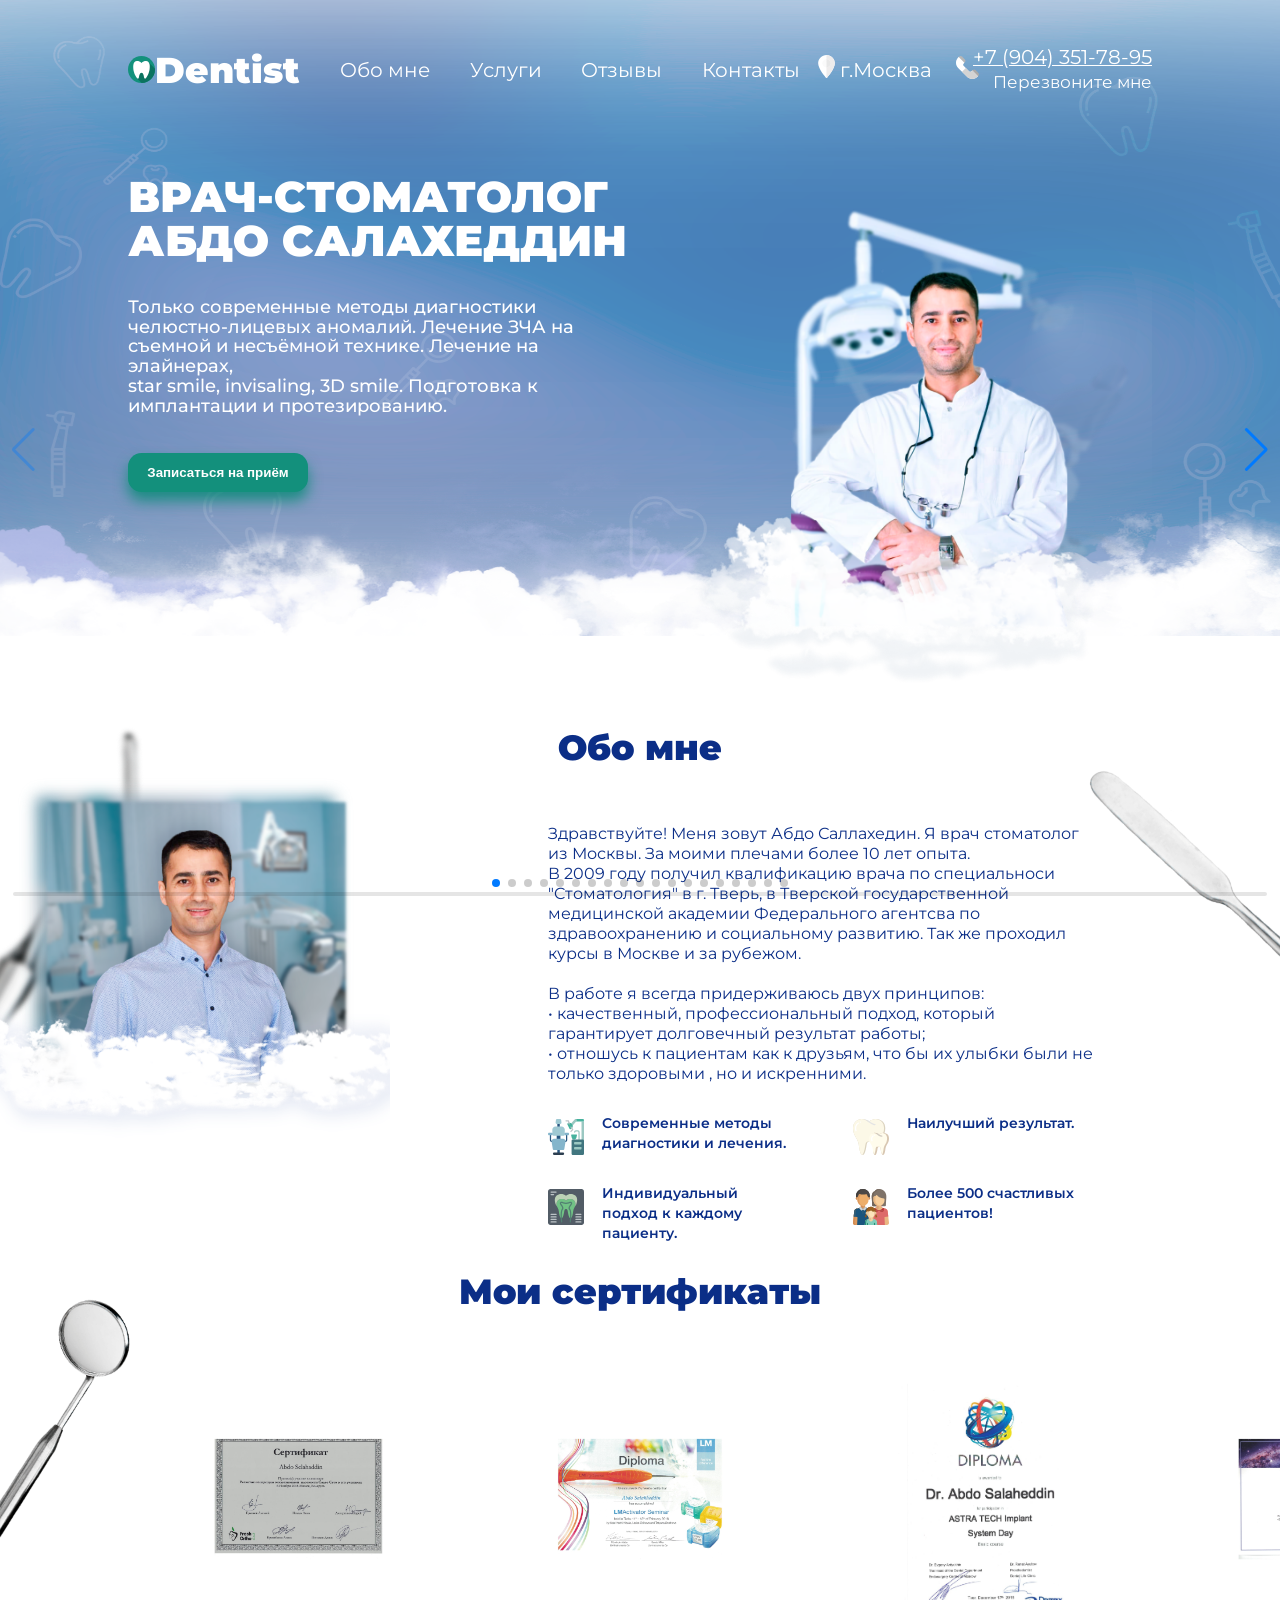
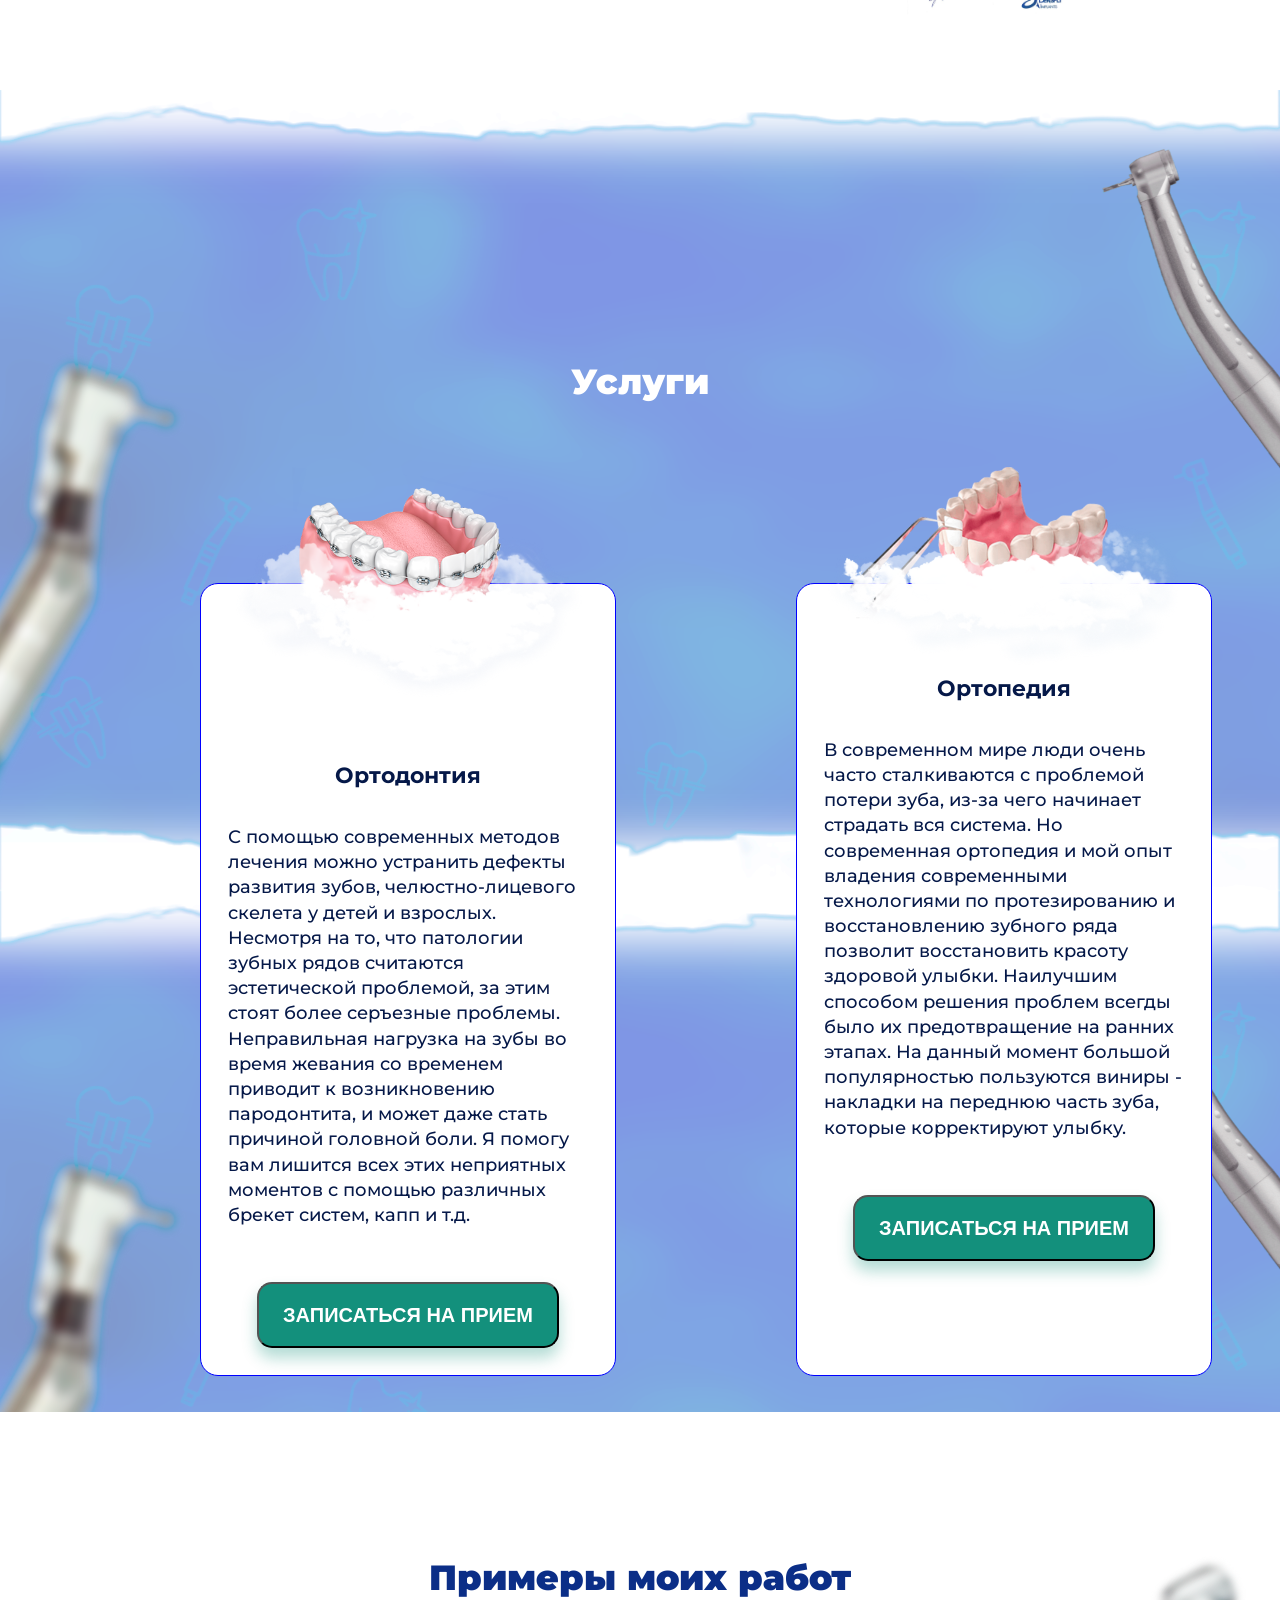
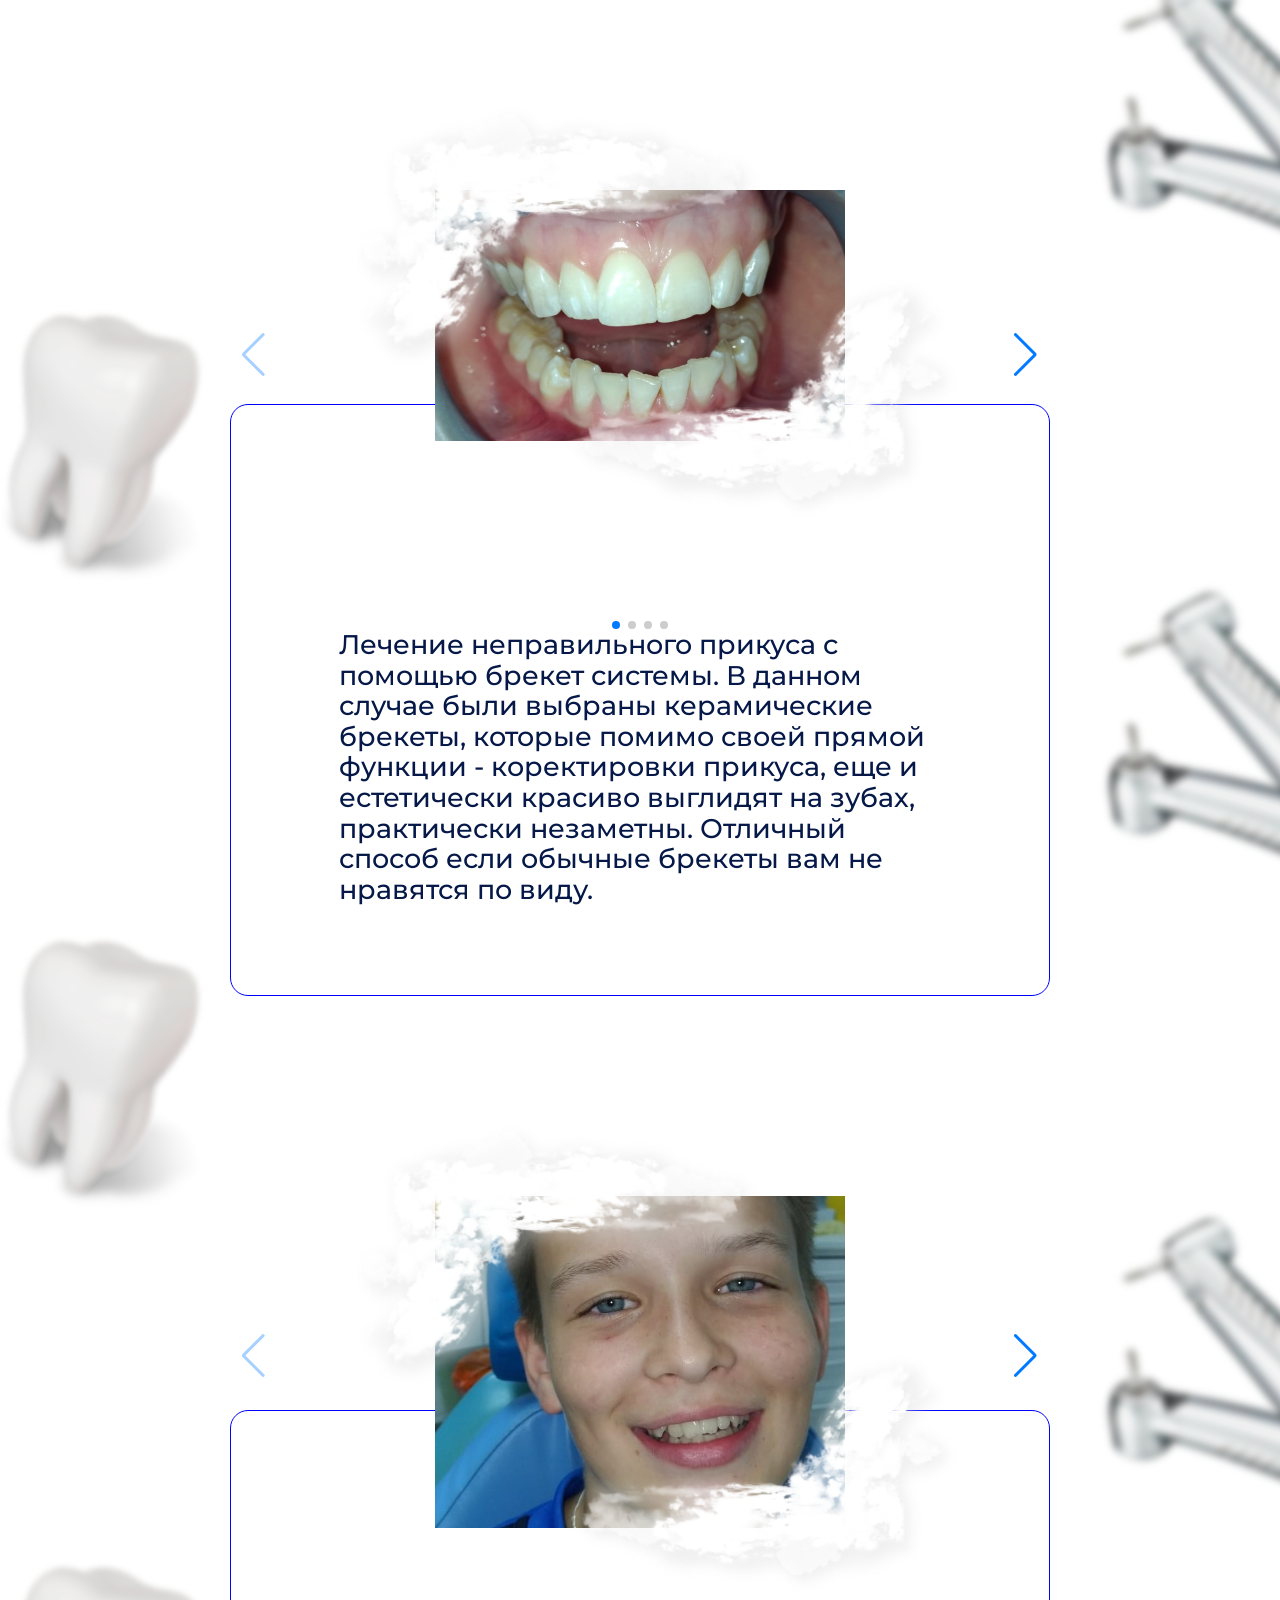
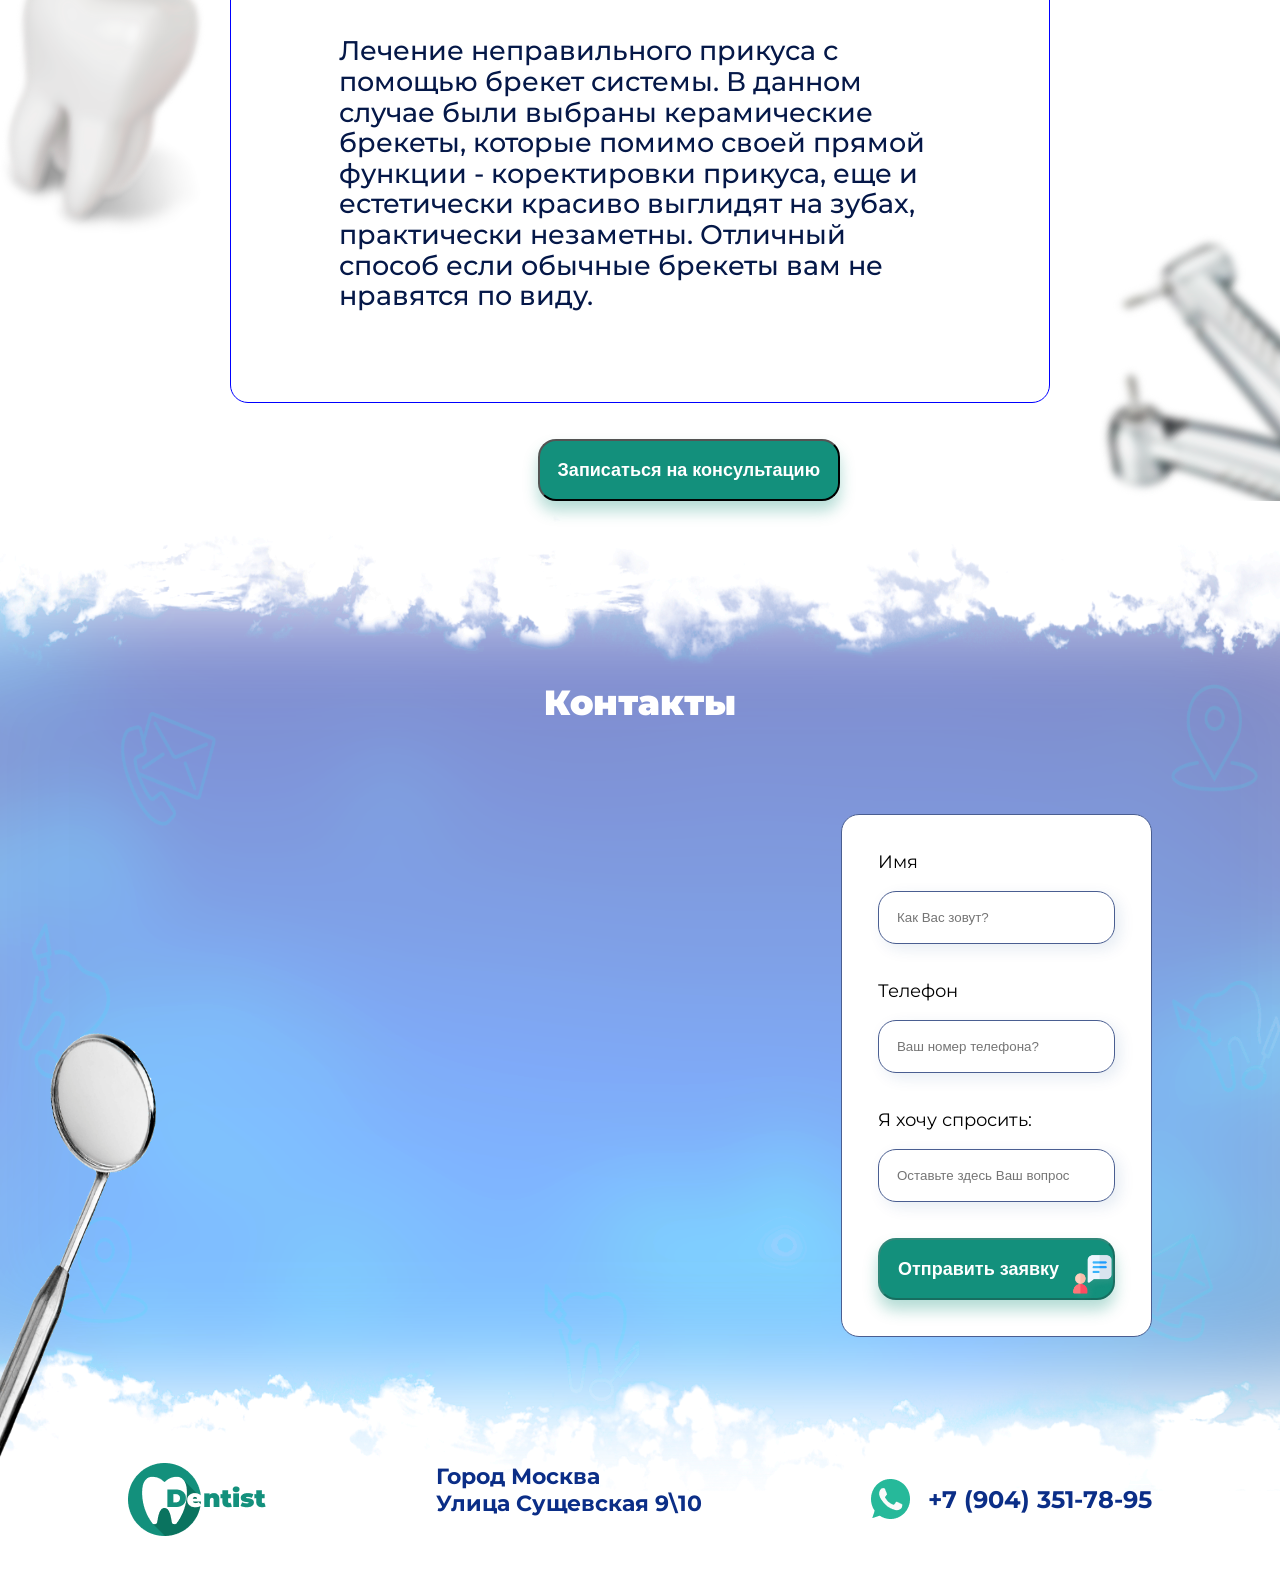
<file: index.html>
<!DOCTYPE html>
<html lang="ru">

<head>
    <meta charset="UTF-8">
    <meta name="viewport" content="width=device-width, initial-scale=1.0">
    <meta http-equiv="X-UA-Compatible" content="ie=edge">
    <link href="https://fonts.googleapis.com/css?family=Yeseva+One&display=swap&subset=cyrillic" rel="stylesheet">
    <link href="https://fonts.googleapis.com/css?family=Montserrat&display=swap" rel="stylesheet">
    <!-- подключение шрифта  Montserrat -->
    <link rel="stylesheet" href="https://unpkg.com/swiper/swiper-bundle.min.css">
    <link rel="stylesheet" href="./css/animate.css">
    <link rel="stylesheet" href="./css/site.css">
    
    <script src="https://api-maps.yandex.ru/2.1/?apikey=b779a9f3-61b5-466e-8339-10662cd32b66&lang=ru_RU">
    </script>
    <title>Document</title>
</head>

<body>
    <div class="first">
        <div class="container__margin">
            <header>
                <div class="head">
                    <div class="head__menu">
                        <a class="head__menu__item">
                            <div class="item__text item__logo">Dentist</div>
                        </a>
                        <a href="#smth111" class="head__menu__item item__dn link_about">
                            <div class="item__text link_about">Обо мне</div>
                        </a>
                        <a href="#smth111" class="head__menu__item item__dn">
                            <div class="item__text link_services">Услуги</div>
                        </a>
                        <a href="#smth111" class="head__menu__item item__dn">
                            <div class="item__text link_examples">Отзывы</div>
                        </a>
                        <a href="#smth111" class="head__menu__item item__dn">
                            <div class="item__text link_contacts">Контакты</div>
                        </a>
                        <a href="#smth111" class="head__menu__item item__city item__dn">
                            <div class="item__text">г.Москва</div>
                        </a>
                        <div class="head__menu__item item__tel">
                            <div class="item__text">
                                <a class="item__link" href="tel: +79043517895">+7 (904) 351-78-95</a>
                                <span>Перезвоните мне</span>
                            </div>
                        </div>
                    </div>
                </div>
            </header>
            <div class="intro">
                <div class="intro__item intro__text">
                    <h2 class="intro__name intro__name__item">
                        ВРАЧ-СТОМАТОЛОГ АБДО САЛАХЕДДИН
                    </h2>
                    <div class="intro__desc intro__name__item">
                        Только современные методы диагностики
                        челюстно-лицевых аномалий. Лечение ЗЧА на съемной
                        и несъёмной технике. Лечение на элайнерах, <br> star smile,
                        invisaling, 3D smile. Подготовка к имплантации и протезированию.
                    </div>
                    <button class="intro__signup intro__name__item btn_signup">
                        Записаться на приём
                    </button>
                </div>
                <div class="intro__item intro__name__item">
                    <img src="./img/intro__doctor.png" alt="" class="intro__photo">
                </div>
            </div>
        </div>
    </div>
    <div class="second">
        <div class="container__margin">
            <div class="about">
                <div class="about__title">
                    Обо мне
                </div>
                <div class="about__self">
                    <div class="about__self__text">
                        Здравствуйте! Меня зовут Абдо Саллахедин. Я врач стоматолог из Москвы.
                        За моими плечами более 10 лет опыта.
                        <br> В 2009 году получил квалификацию врача
                        по специальноси "Cтоматология" в г. Тверь, в Тверской государственной медицинской
                        академии Федерального агентсва по здравоохранению и социальному развитию.
                        Так же проходил курсы в Москве и за рубежом.
                        <br><br>
                        В работе я всегда придерживаюсь двух принципов: <br>
                        • качественный, профессиональный подход, который гарантирует долговечный
                        результат работы; <br>
                        • отношусь к пациентам как к друзьям, что бы их улыбки были не только
                        здоровыми , но и искренними.
                    </div>
                    <div class="about__self__list">
                        <div class="about__item about__item-1">Современные методы
                            диагностики и лечения.</div>
                        <div class="about__item about__item-2">Наилучший результат.</div>
                        <div class="about__item about__item-3">Индивидуальный подход
                            к каждому пациенту.</div>
                        <div class="about__item about__item-4">Более 500 счастливых
                            пациентов!</div>
                    </div>
                </div>
            </div>
            <div class="slider">
                <div class="slider_title">Мои сертификаты</div>
                <!-- Slider main container -->
            <div class="swiper-container">
                <!-- Additional required wrapper -->
                <div class="swiper-wrapper">
                    <!-- Slides -->
                    <div class="swiper-slide"><div class="img_wrapper"><img src="./img/certificates/1.jpeg" alt=""></div></div>
                    <div class="swiper-slide"><div class="img_wrapper"><img src="./img/certificates/2.jpeg" alt=""></div></div>
                    <div class="swiper-slide"><div class="img_wrapper"><img src="./img/certificates/3.jpeg" alt=""></div></div>
                    <div class="swiper-slide"><div class="img_wrapper"><img src="./img/certificates/4.jpeg" alt=""></div></div>
                    <div class="swiper-slide"><div class="img_wrapper"><img src="./img/certificates/5.jpeg" alt=""></div></div>
                    <div class="swiper-slide"><div class="img_wrapper"><img src="./img/certificates/6.jpeg" alt=""></div></div>
                    <div class="swiper-slide"><div class="img_wrapper"><img src="./img/certificates/7.jpeg" alt=""></div></div>
                    <div class="swiper-slide"><div class="img_wrapper"><img src="./img/certificates/8.jpeg" alt=""></div></div>
                    <div class="swiper-slide"><div class="img_wrapper"><img src="./img/certificates/9.jpeg" alt=""></div></div>
                    <div class="swiper-slide"><div class="img_wrapper"><img src="./img/certificates/10.jpeg" alt=""></div></div>
                    <div class="swiper-slide"><div class="img_wrapper"><img src="./img/certificates/11.jpeg" alt=""></div></div>
                    <div class="swiper-slide"><div class="img_wrapper"><img src="./img/certificates/12.jpeg" alt=""></div></div>
                    <div class="swiper-slide"><div class="img_wrapper"><img src="./img/certificates/13.jpeg" alt=""></div></div>
                    <div class="swiper-slide"><div class="img_wrapper"><img src="./img/certificates/14.jpeg" alt=""></div></div>
                    <div class="swiper-slide"><div class="img_wrapper"><img src="./img/certificates/15.jpeg" alt=""></div></div>
                    <div class="swiper-slide"><div class="img_wrapper"><img src="./img/certificates/16.jpeg" alt=""></div></div>
                    <div class="swiper-slide"><div class="img_wrapper"><img src="./img/certificates/17.jpeg" alt=""></div></div>
                    <div class="swiper-slide"><div class="img_wrapper"><img src="./img/certificates/18.jpeg" alt=""></div></div>
                    <div class="swiper-slide"><div class="img_wrapper"><img src="./img/certificates/19.jpeg" alt=""></div></div>
                </div>
                <!-- If we need pagination -->
                <div class="swiper-pagination"></div>

                <!-- If we need navigation buttons -->
                <div class="swiper-button-prev"></div>
                <div class="swiper-button-next"></div>

                <!-- If we need scrollbar -->
                <div class="swiper-scrollbar"></div>
                </div>
            </div>
        </div>
    </div>
    <div class="third">
        <div class="container__margin">
            <div class="third_span"><span>Услуги</span></div>
            <div class="services">
                <div class="service service_first">
                    <div class="service_img service_first_img">
                        <img src="./img/third/pic1.png" alt="">
                    </div>
                    <div class="service_title service_first_title">Ортодонтия</div>
                    <div class="service_text">С помощью современных методов лечения
                        можно устранить дефекты развития зубов,
                        челюстно-лицевого скелета у детей
                        и взрослых. <br>
                        Несмотря на то, что патологии зубных рядов
                        считаются эстетической проблемой, 
                        за этим стоят более серъезные проблемы.
                        Неправильная нагрузка на зубы во время
                        жевания со временем приводит 
                        к возникновению пародонтита, и может
                        даже стать причиной головной боли.
                        Я помогу вам лишится всех этих
                        неприятных моментов с помощью различных
                        брекет систем, капп и т.д.</div>
                    <button class="service_btn">
                        <div class="btn_title btn_signup">
                            ЗАПИСАТЬСЯ НА ПРИЕМ
                        </div>
                    </и>
                </div>
                <div class="service">
                    <div class="service_img">
                        <img src="./img/third/pic2.png" alt="">
                    </div>
                    <div class="service_title">Ортопедия
                    </div>
                    <div class="service_text">В современном мире люди очень часто
                        сталкиваются с проблемой потери зуба,
                        из-за чего начинает страдать вся система.
                        Но современная ортопедия и мой опыт
                        владения современными технологиями 
                        по протезированию и восстановлению
                        зубного ряда позволит восстановить
                        красоту здоровой улыбки.
                        Наилучшим способом решения проблем
                        всегды было их предотвращение на ранних этапах.
                        На данный момент большой популярностью
                        пользуются виниры - накладки на переднюю
                        часть зуба, которые корректируют улыбку.</div>
                    <button class="service_btn">
                        <div class="btn_title btn_signup">
                            ЗАПИСАТЬСЯ НА ПРИЕМ
                        </div>
                    </button>
                </div>
            </div>
        </div>
    </div>
    <div class="fourth">
        <div class="container__margin">
            <div class="fourth_span"><span>Примеры моих работ</span></div>
            <div class="examples">
                <div class="example_item">
                    <div class="example_slider_first example_slider">
                        <div class="swiper-container_example_first">
                            <!-- Additional required wrapper -->
                            <div class="swiper-wrapper">
                                <!-- Slides -->
                                <div class="swiper-slide">
                                    <div class="img_wrapper example_img_wrapper">
                                        <img src="./img/results/clouds1.png" alt="" class="cloud1">
                                        <img src="./img/results/girl/pic2.jpg" alt="">
                                        <img src="./img/results/clouds2.png" alt="" class="cloud2">
                                    </div>
                                    <div class="swiper-button-prev" style="padding-top: 2.5rem;"></div>
                                    <div class="swiper-button-next" style="padding-top: 2.5rem;"></div>
                                </div>
                                <div class="swiper-slide">
                                    <div class="img_wrapper example_img_wrapper">
                                        <img src="./img/results/clouds1.png" alt="" class="cloud1">
                                        <img src="./img/results/girl/pic3.jpg" alt="">
                                        <img src="./img/results/clouds2.png" alt="" class="cloud2">
                                    </div>
                                    <div class="swiper-button-prev" style="padding-top: 2.5rem;"></div>
                                    <div class="swiper-button-next" style="padding-top: 2.5rem;"></div>
                                </div>
                                <div class="swiper-slide">
                                    <div class="img_wrapper example_img_wrapper">
                                        <img src="./img/results/clouds1.png" alt="" class="cloud1">
                                        <img src="./img/results/girl/pic4.jpg" alt="">
                                        <img src="./img/results/clouds2.png" alt="" class="cloud2">
                                    </div>
                                    <div class="swiper-button-prev" style="padding-top: 2.5rem;"></div>
                                    <div class="swiper-button-next" style="padding-top: 2.5rem;"></div>
                                </div>
                                <div class="swiper-slide">
                                    <div class="img_wrapper example_img_wrapper">
                                        <img src="./img/results/clouds1.png" alt="" class="cloud1">
                                        <img src="./img/results/girl/pic1.jpg" alt="">
                                        <img src="./img/results/clouds2.png" alt="" class="cloud2">
                                    </div>
                                    <div class="swiper-button-prev" style="padding-top: 2.5rem;"></div>
                                    <div class="swiper-button-next" style="padding-top: 2.5rem;"></div>
                                </div>
                            </div>
                            <!-- If we need pagination -->
                            <div class="swiper-pagination_ex_1"></div>
                        </div>
                    </div>
                    <div class="example_text"><span>
                        Лечение неправильного прикуса с помощью
                        брекет системы. В данном случае были
                        выбраны керамические брекеты, которые
                        помимо своей прямой функции - коректировки
                        прикуса, еще и естетически красиво
                        выглидят на зубах, практически незаметны.
                        Отличный способ если обычные брекеты
                        вам не нравятся по виду.
                    </span></div>
                </div>
                <div class="example_item example_item_second">
                    <div class="example_slider_second example_slider">
                        <div class="swiper-container_example_second">
                            <!-- Additional required wrapper -->
                            <div class="swiper-wrapper">
                                <!-- Slides -->
                                <div class="swiper-slide">
                                    <div class="img_wrapper example_img_wrapper">
                                        <img src="./img/results/clouds1.png" alt="" class="cloud1">
                                        <img src="./img/results/boy/pic1_try.jpg" alt="">
                                        <img src="./img/results/clouds2.png" alt="" class="cloud2">
                                    </div>
                                    <div class="swiper-button-prev swiper-button-prev_second"></div>
                                    <div class="swiper-button-next swiper-button-next_second"></div>
                                </div>
                                <div class="swiper-slide">
                                    <div class="img_wrapper example_img_wrapper">
                                        <img src="./img/results/clouds1.png" alt="" class="cloud1">
                                        <img src="./img/results/boy/pic2_try.jpg" alt="">
                                        <img src="./img/results/clouds2.png" alt="" class="cloud2">
                                    </div>
                                    <div class="swiper-button-prev swiper-button-prev_second"></div>
                                    <div class="swiper-button-next swiper-button-next_second"></div>
                                </div>
                                <div class="swiper-slide">
                                    <div class="img_wrapper example_img_wrapper">
                                        <img src="./img/results/clouds1.png" alt="" class="cloud1">
                                        <img src="./img/results/boy/pic3_try.jpg" alt="">
                                        <img src="./img/results/clouds2.png" alt="" class="cloud2">
                                    </div>
                                    <div class="swiper-button-prev swiper-button-prev_second"></div>
                                    <div class="swiper-button-next swiper-button-next_second"></div>
                                </div>
                                <div class="swiper-slide">
                                    <div class="img_wrapper example_img_wrapper">
                                        <img src="./img/results/clouds1.png" alt="" class="cloud1">
                                        <img src="./img/results/boy/pic4.jpg" alt="">
                                        <img src="./img/results/clouds2.png" alt="" class="cloud2">
                                    </div>
                                    <div class="swiper-button-prev swiper-button-prev_second"></div>
                                    <div class="swiper-button-next swiper-button-next_second"></div>
                                </div>
                            </div>
                            <!-- If we need pagination -->
                            <!-- <div class="swiper-pagination_ex_2" style="margin-bottom: 7rem;"></div> -->
                        </div>
                    </div>
                    <div class="example_text"><span>
                        Лечение неправильного прикуса с помощью
                        брекет системы. В данном случае были
                        выбраны керамические брекеты, которые
                        помимо своей прямой функции - коректировки
                        прикуса, еще и естетически красиво
                        выглидят на зубах, практически незаметны.
                        Отличный способ если обычные брекеты
                        вам не нравятся по виду.
                    </span></div>
                </div>
            </div>
            <div class="fourth_btn btn_signup"><button>Записаться на консультацию</button></div>
        </div>
    </div>
    <div class="fifth">
        <div class="container__margin">
            <span class="fifth_span">Контакты</span>
            <div class="contacts">
                <div class="contacts_maps">
                    <div class="map_big contacts_map">
                        <script type="text/javascript" charset="utf-8" async src="https://api-maps.yandex.ru/services/constructor/1.0/js/?um=constructor%3Ac5c4f2eb691a25e472cb6e5192e4e859516b6fd6183cead5c082e9f3c1c13f73&amp;width=800&amp;height=400&amp;lang=ru_RU&amp;scroll=false"></script>
                    </div>
                    <div class="map_middle contacts_map">
                        <script type="text/javascript" charset="utf-8" async src="https://api-maps.yandex.ru/services/constructor/1.0/js/?um=constructor%3Ac5c4f2eb691a25e472cb6e5192e4e859516b6fd6183cead5c082e9f3c1c13f73&amp;width=517&amp;height=400&amp;lang=ru_RU&amp;scroll=false"></script>
                    </div>
                    <div class="map_little contacts_map">
                        <script type="text/javascript" charset="utf-8" async src="https://api-maps.yandex.ru/services/constructor/1.0/js/?um=constructor%3Ac5c4f2eb691a25e472cb6e5192e4e859516b6fd6183cead5c082e9f3c1c13f73&amp;width=320&amp;height=240&amp;lang=ru_RU&amp;scroll=false"></script>
                    </div>
                </div>
                <div class="form">
                    <form action=""class="contacts_form">
                        <label for="user-name" class="label contacts_label">Имя</label>
                        <input type="text" name="userName" class="input contacts_input" id="user-name" placeholder="Как Вас зовут?">
                        <label for="user-tel" class="label contacts_label">Телефон</label>
                        <input type="text" name="userPhone" class="input contacts_input" id="user-tel" placeholder="Ваш номер телефона?">
                        <label for="user-question" class="label contacts_label">Я хочу спросить:</label>
                        <input type="text" name="userQ" class="input contacts_input" id="user-question" placeholder="Оставьте здесь Ваш вопрос">
                        <button class="contacts_btn">
                            <span class="contacts_btn_title">Отправить заявку</span>
                            <img src="./img/contacts/btn_image.png" alt="" class="contacts_btn_img">
                        </button>

                    </form>
                </div>
            </div>
            <footer class="contacts_footer">
                <img src="./img/contacts/footer_logo.png" alt="" class="contacts_footer_img">
                <span class="contacts_footer_span">Город Москва<br>Улица Сущевская 9\10</span>
                <div class="contacts_footer_tel">
                    <img src="./img/contacts/footer_whats.png" alt="" class="contacts_footer_tel_img">
                    <a class="contacts_footer_tel_link" href="tel: +79043517895">+7 (904) 351-78-95</a>
                </div>
            </footer>
        </div>
    </div>
    <script type="text/javascript" src="http://yandex.st/jquery/2.1.0/jquery.min.js"></script>
    <script type="text/javascript" src="https://unpkg.com/swiper/swiper-bundle.min.js"></script>
    <script src="./js/main.js"></script>
    <script>
        $(".contacts_form").submit(function(r) {
          return r.preventDefault(),
          $.ajax({
            type: "POST",
            url: "phpmailer/mail.php",
            data: $(this).serialize()
          }).done(function() {
            $(this).find("input").val(""),
            $("form").trigger("reset")
          })
        });
      </script>
</body>

</html>
</file>
<file: css/site.css>
@charset "UTF-8";
@import "http://fonts.fontstorage.com/import/montserrat.css";
.first {
  background-image: url("./../img/background-first.png");
  background-size: 100% 100%; }

.head {
  padding-top: 2.5rem;
  color: white; }
  .head__menu {
    display: flex;
    flex-direction: row;
    justify-content: space-between;
    align-items: center; }
    .head__menu__item {
      color: white;
      text-decoration: none; }

input {
  outline: none;
}
button {
  outline: none;
}

.intro {
  position: relative;
  margin-top: 2.5rem;
  color: white;
  display: flex;
  flex-direction: row; }
  .intro__item {
    max-width: 50%; }
  .intro__text {
    display: flex;
    flex-direction: column; }
  .intro__name {
    font-weight: 900;
    font-size: 2.4rem;
    line-height: 3.9rem;
    line-height: 100%; }
    .intro__name__item {
      margin-bottom: 2rem; }
  .intro__desc {
    font-weight: 500;
    font-size: 1rem;
    line-height: 1.1rem; }
  .intro__signup {
    background: #13907C;
    box-shadow: 0rem 0.5rem 0.75rem rgba(6, 138, 117, 0.81);
    border-radius: 0.75rem;
    border: none;
    margin-bottom: 8rem;
    max-width: 10rem;
    font-weight: 900;
    line-height: 1.2rem;
    color: white;
    padding: 0.5rem 0 0.5rem 0; }
  .intro__photo {
    max-height: 30rem;
    position: absolute;
    left: 40%;
    bottom: -10%;
    max-width: 60%;
    height: auto; }

.item__text {
  text-decoration: none;
  font-style: bold;
  font-size: 1.1rem;
  line-height: 1.35rem;
  max-width: 10rem;
  text-align: right; }
  .item__text > span {
    font-size: 0.95rem; }

.item__link {
  text-decoration: underline;
  color: white; }

.item__logo {
  font-size: 2rem;
  font-weight: 900; }
  .item__logo::before {
    content: '';
    background: url("./../img/logo__tooth.svg") center no-repeat;
    background-size: 1.5rem 1.5rem;
    display: inline-block;
    width: 1.5rem;
    height: 1.5rem; }

.item__city {
  position: relative; }
  .item__city::before {
    position: absolute;
    left: -1.5rem;
    top: -0.25rem;
    content: '';
    background: url("./../img/head__mark.svg") center no-repeat;
    display: inline-block;
    background-size: 1.25rem 1.25rem;
    width: 1.5rem;
    height: 1.5rem; }

.item__tel {
  position: relative; }
  .item__tel::before {
    position: absolute;
    left: -1rem;
    top: 0.5rem;
    content: '';
    background: url("./../img/head__tel.svg") center no-repeat;
    display: inline-block;
    background-size: 1.25rem 1.25rem;
    width: 1.5rem;
    height: 1.5rem; }

.about {
  max-width: 90%;
  margin: auto;
  color: #0B2E87; }
  .about__title {
    margin-bottom: 3rem;
    font-weight: 900;
    font-size: 35px;
    line-height: 43px;
    text-align: center; }
  .about__self {
    margin-left: 60%;
    max-width: 60%;
    position: relative; }
    .about__self::before {
      content: '';
      position: absolute;
      background: url("./../img/about__photo.png") center no-repeat;
      left: -100%;
      top: -10%;
      background-size: 100% 100%;
      width: 21.955rem;
      height: 20rem; }
    .about__self__text {
      font-size: 0.9rem; }
    .about__self__list {
      margin-top: 1.5rem;
      display: flex;
      flex-direction: row;
      flex-wrap: wrap;
      justify-content: space-between; }
  .about__item {
    padding-top: 0.2rem;
    flex-basis: 35%;
    margin-bottom: 1.5rem;
    font-weight: 600;
    font-size: 0.8rem;
    line-height: 1.1rem; }
    .about__item-1 {
      padding-left: 3rem;
      position: relative; }
      .about__item-1::before {
        padding-left: 2rem;
        position: absolute;
        left: -1rem;
        top: 0.5rem;
        content: '';
        background: url("./../img/about__item-1.svg") center no-repeat;
        display: inline-block;
        background-size: 100% 100%;
        width: 2rem;
        height: 2rem; }
    .about__item-2 {
      position: relative; }
      .about__item-2::before {
        margin-left: -2rem;
        position: absolute;
        left: -1rem;
        top: 0.5rem;
        content: '';
        background: url("./../img/about__item-2.svg") center no-repeat;
        display: inline-block;
        background-size: 100% 100%;
        width: 2rem;
        height: 2rem; }
    .about__item-3 {
      padding-left: 3rem;
      position: relative; }
      .about__item-3::before {
        padding-left: 2rem;
        position: absolute;
        left: -1rem;
        top: 0.5rem;
        content: '';
        background: url("./../img/about__item-3.svg") center no-repeat;
        display: inline-blockе;
        background-size: 100% 100%;
        width: 2rem;
        height: 2rem; }
    .about__item-4 {
      position: relative; }
      .about__item-4::before {
        margin-left: -2rem;
        position: absolute;
        left: -1rem;
        top: 0.5rem;
        content: '';
        background: url("./../img/about__item-4.svg") center no-repeat;
        display: inline-block;
        background-size: 100% 100%;
        width: 2rem;
        height: 2rem; }

.img_wrapper {
  padding-top: 20%;
  padding-bottom: 20%;
  max-width: 50%;
  max-height: auto;
  margin: auto;
  -moz-transition: all 1s ease-out;
  -o-transition: all 1s ease-out;
  -webkit-transition: all 1s ease-out; }
  .img_wrapper:hover {
    -webkit-transform: scale(2);
    -moz-transform: scale(2);
    -o-transform: scale(2); }
  .img_wrapper > img {
    width: 100%;
    height: auto; }

.swiper-slide {
  margin: auto; }

.slider_title {
  text-align: center;
  font-style: normal;
  font-weight: 900;
  font-size: 35px;
  line-height: 43px;
  color: #0B2E87; }

.third {
  background: url("./../img/third/background.png");
  background-size: 100%;
  background-repeat: repeat-y;
  padding-top: 15rem; }
  .third_span {
    color: white;
    font-weight: 900;
    font-size: 35px;
    line-height: 43px;
    display: block;
    text-align: center;
    margin-bottom: 10rem; }

.service {
  min-width: 20rem;
  background-color: white;
  padding: 1.5rem;
  border: 1px solid blue;
  border-radius: 1rem;
  font-weight: 500;
  font-size: 1rem;
  line-height: 1.4rem;
  color: #051848;
  margin-right: 10rem; }
  .service_title {
    text-align: center;
    margin-bottom: 2rem;
    font-weight: bold;
    font-size: 1.2rem;
    line-height: 1.5rem; }
  .services {
    padding-bottom: 2rem;
    margin-left: 8rem;
    display: flex;
    flex-direction: row; }
  .service_img {
    margin-top: -8rem; }
    .service_img > img {
      width: 100%;
      height: auto; }
  .service_btn {
    display: block;
    margin: auto;
    background: #13907C;
    box-shadow: 0px 10px 15px rgba(6, 138, 117, 0.3);
    border-radius: 15px;
    margin-top: 3rem; }
  .service_first_title {
    margin-top: 3rem; }

.btn {
  margin-top: 3rem; }
  .btn_title {
    padding: 1rem;
    font-weight: 900;
    font-size: 20px;
    line-height: 24px;
    text-align: center;
    color: white; }

.swiper-pagination_ex_1 {
  display: flex;
  justify-content: center; }

.swiper-pagination_ex_2 {
  display: flex;
  justify-content: center; }

.fourth {
  background: url("./../img/results/background.png");
  background-size: 100%;
  background-repeat: repeat-y; }
  .fourth_span {
    color: #0B2E87;
    font-weight: 900;
    font-size: 35px;
    line-height: 43px;
    display: block;
    text-align: center;
    margin-top: 8rem; }
  .fourth_btn > button {
    margin-left: 40%;
    padding: 1rem;
    margin-top: 2rem;
    background: #13907C;
    box-shadow: 0px 10px 15px rgba(6, 138, 117, 0.3);
    border-radius: 1rem;
    font-weight: 900;
    font-size: 1rem;
    line-height: 22px;
    color: #FFFFFF; }

.example_text {
  padding-right: 8rem;
  padding-left: 8rem;
  padding-bottom: 5rem;
  margin-top: -7rem;
  border: 1px solid blue;
  border-radius: 1rem;
  margin-top: -17rem;
  padding-top: 12.5rem;
  font-weight: 500;
  line-height: 1.2rem;
  color: #051848;
  background-color: #fff; }

.example_item {
  max-width: 45%;
  overflow: hidden; }
  .example_item:first-of-type > .example_text {
    margin-top: -12.5rem;
    padding-top: 12.5rem; }

.examples {
  display: flex;
  flex-direction: row;
  justify-content: space-between; }

.example_img_wrapper {
  padding-top: 10rem;
  max-width: 50%;
  position: relative;
  -moz-transition: all 1s ease-out;
  -o-transition: all 1s ease-out;
  -webkit-transition: all 1s ease-out; }
  .example_img_wrapper:hover {
    -webkit-transform: scale(1.5);
    -moz-transform: scale(1.5);
    -o-transform: scale(1.5); }
  .example_img_wrapper > img {
    width: 100%;
    height: auto; }

.cloud1 {
  position: absolute;
  left: -20%;
  top: 20%; }

.cloud2 {
  position: absolute;
  right: -30%;
  bottom: 15%; }

.fifth {
  padding-top: 10rem;
  background: url("./../img/contacts/background.png");
  background-size: 100% 100%;
  background-repeat: repeat-y; }
  .fifth_span {
    color: white;
    font-weight: 900;
    font-size: 35px;
    line-height: 43px;
    display: block;
    text-align: center;
    margin-bottom: 5rem; }

.map_little {
  display: none; }

.map_middle {
  display: none; }

.map_big {
  display: block; }

.contacts {
  display: flex;
  flex-direction: row;
  justify-content: space-between; }
  .contacts_form {
    box-sizing: border-box;
    height: 100%;
    display: flex;
    flex-direction: column; }
  .contacts_label {
    margin-top: 2rem; }
  .contacts_form {
    background-color: #fff;
    border: 1px solid #4A5E91;
    border-radius: 1rem;
    padding: 0 2rem 2rem 2rem; }
  .contacts_input {
    border: 0.5px solid blue;
    border-radius: 1rem;
    padding: 1rem;
    margin-top: 1rem;
    border: 1px solid #4A5E91;
    box-sizing: border-box;
    box-shadow: 5px 5px 15px rgba(1, 65, 140, 0.1); }
  .contacts_btn {
    margin-top: 2rem;
    position: relative;
    background: #13907C;
    box-shadow: 0px 10px 15px rgba(6, 138, 117, 0.3);
    font-weight: 900;
    font-size: 18px;
    line-height: 22px;
    color: #FFFFFF;
    border-radius: 1rem;
    padding: 1rem;
    padding-right: 3rem; }
    .contacts_btn_img {
      position: absolute;
      right: -4%;
      bottom: -10%;
      width: 3rem;
      height: 3rem; }
  .contacts_footer {
    display: flex;
    flex-direction: row;
    justify-content: space-between;
    margin-top: 7rem;
    margin-bottom: 3rem; }
    .contacts_footer_span {
      font-weight: bold;
      font-size: 22px;
      line-height: 27px;
      color: #0B2E87; }
    .contacts_footer_tel {
      display: flex;
      align-items: center; }
      .contacts_footer_tel_link {
        margin-left: 1rem;
        text-decoration: none;
        font-weight: bold;
        font-size: 24px;
        line-height: 29px;
        color: #0B2E87; }

html {
  font-size: 20px; }

body {
  margin: 0;
  font-family: 'Montserrat'; }

.container__margin {
  max-width: 80%;
  margin: auto; }

@media screen and (max-width: 1780px) {
  .example_item_second {
    margin-top: 1rem; } }

@media screen and (max-width: 1550px) {
  .map_little {
    display: none; }
  .map_middle {
    display: block; }
  .map_big {
    display: none; }
  .example_item_second {
    margin-top: 1.5rem; }
  .cloud1 {
    left: -20%;
    top: 25%; }
  .about__self {
    margin-left: 40%; }
  .services {
    margin-left: 4rem; }
  .example_text {
    padding-right: 7rem;
    padding-left: 7rem; } }

@media screen and (max-width: 1300px) {
  .cloud1 {
    left: -20%;
    top: 15%; }
  html {
    font-size: 18px; }
  .example_text {
    font-size: 1.5rem;
    line-height: 1.7rem;
    padding-right: 6rem;
    padding-left: 6rem; }
  .example_item {
    margin: auto;
    max-width: 80%; }
  .examples {
    flex-direction: column; } }

@media screen and (max-width: 1180px) {
  .fifth {
    background-size: 100% 50%; }
  .contacts {
    flex-direction: column; }
    .contacts_maps {
      margin-right: 15rem; }
    .contacts_map {
      max-width: 50%;
      margin: auto; }
    .contacts_form {
      width: 50%;
      margin-top: 5rem;
      margin-left: 10rem; }
  .third {
    background-size: 200%;
    background-repeat: repeat; }
  html {
    font-size: 18px; }
  .item__dn {
    display: none; }
  .service {
    margin-bottom: 10rem; }
    .services {
      flex-direction: column; } }

@media screen and (max-width: 950px) {
  .contacts_footer_img {
    display: none; }
  .cloud1 {
    left: -20%;
    top: 20%; }
  .example_text {
    font-size: 1.5rem;
    line-height: 1.7rem;
    padding-right: 5rem;
    padding-left: 5rem; }
  html {
    font-size: 17px; }
  .intro__photo {
    margin-bottom: 2rem; }
  .about__self {
    margin: auto;
    max-width: 90%; }
    .about__self::before {
      position: inherit;
      display: block;
      margin: auto;
      left: 0; } }

@media screen and (max-width: 760px) {
  .swiper-button-next_second {
    padding-top: 3.5rem; }
  .swiper-button-prev_second {
    padding-top: 3.5rem; }
  .contacts_footer {
    margin-bottom: 0;
    flex-direction: column; }
    .contacts_footer_span {
      margin-bottom: 2rem; }
  .map_little {
    display: block; }
  .map_middle {
    display: none; }
  .map_big {
    display: none; }
  .cloud1 {
    left: -20%;
    top: 30%; }
  .example_text {
    font-size: 1.2rem;
    line-height: 1.7rem;
    padding-right: 4rem;
    padding-left: 2rem; }
  .head {
    font-size: 16px; }
  .item__logo::before, .item__tel::before {
    display: none; }
  .intro__item {
    max-width: 90%; }
  .intro__photo {
    display: none; }
  .about__self::before {
    left: -5%;
    background-size: 100%; } }

@media screen and (max-width: 660px) {
  .map_big {
    display: none; }
  .map_little {
    display: inline-block; }
  .contacts_maps {
    margin: auto; }
  .contacts_form {
    width: 100%;
    margin-left: 0; }
  .contacts_input {
    text-align: center; } }

@media screen and (max-width: 550px) {
  .cloud1 {
    display: none; }
  .cloud2 {
    bottom: 10%; }
  .example_text {
    font-size: 1.2rem;
    line-height: 1.7rem;
    padding-right: 3.5rem;
    padding-left: 1.5rem; }
  .second {
    margin-top: 1rem; }
  .intro__name {
    font-size: 2rem; }
  .about__title {
    margin-bottom: 1rem; }
  .about__item-2, .about__item-4 {
    margin-left: 3rem; }
  .about__self__list {
    flex-direction: column; }
  .about__self::before {
    left: -10%;
    background-size: 100% auto;
    width: 100%; }
  .service {
    margin-bottom: 20rem;
    min-width: 70%; }
    .services {
      margin-left: 0; }
    .service_img {
      margin-top: -7rem; }
    .service_btn {
      margin-right: 2rem; }
  .example_slider {
    margin-bottom: 2rem; }
    .example_slider_second {
      margin-bottom: 7rem; } }

@media screen and (min-width: 760px) {
  .second {
    margin-top: 5rem;
    background: url("./../img/background-second.png") no-repeat;
    background-size: 100%; } }
</file>
